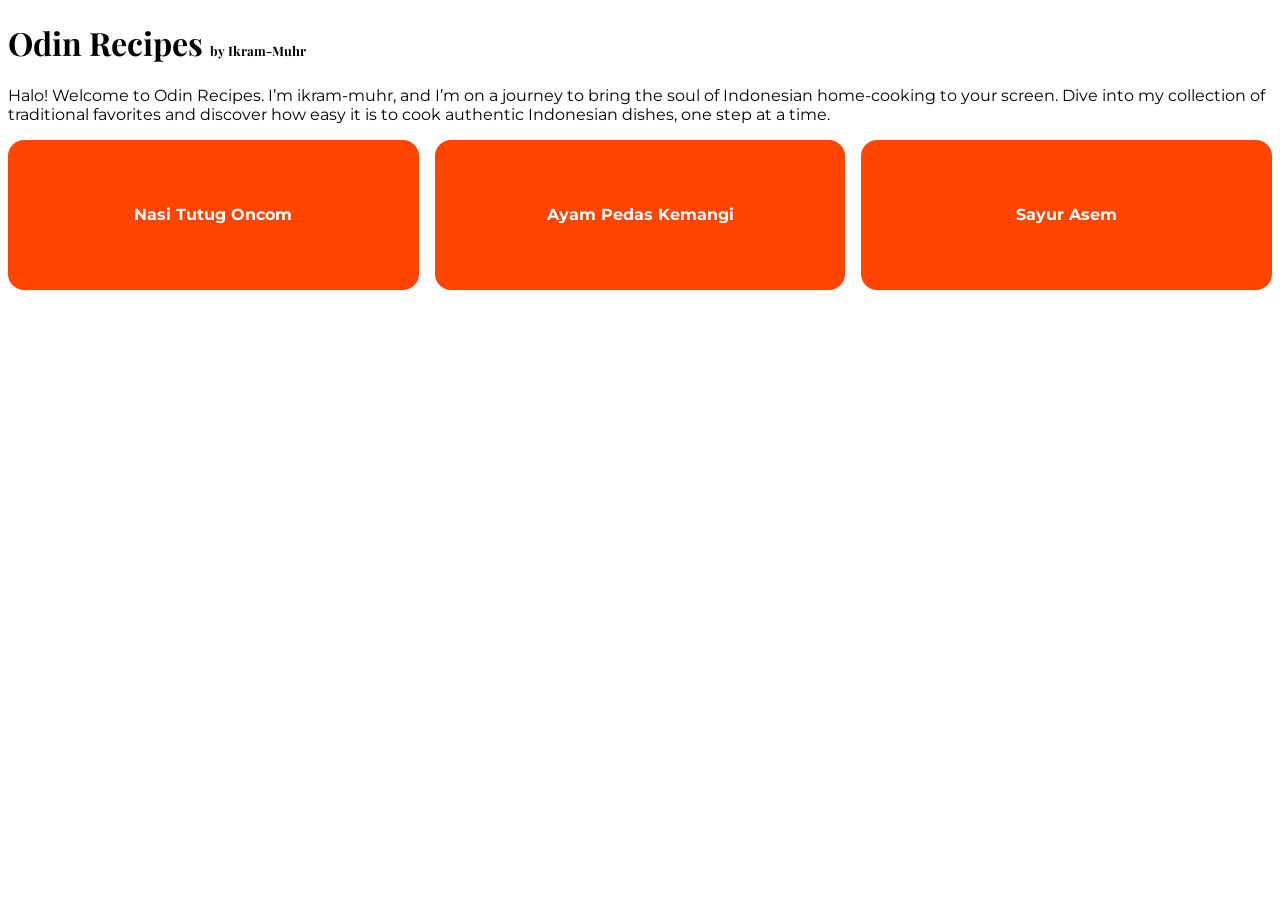
<file: 01-recipe-page/index.html>
<!doctype html>
<html lang="en">
  <head>
    <meta charset="UTF-8" />
    <meta name="viewport" content="width=device-width, initial-scale=1.0" />
    <title>Odin Recipe</title>
    <link rel="stylesheet" href="./css/global.css" />
    <link rel="stylesheet" href="./css/index.css" />
  </head>
  <body>
    <h1>Odin Recipes <span class="subscript">by Ikram-Muhr</span></h1>
    <p>
      Halo! Welcome to Odin Recipes. I’m ikram-muhr, and I’m on a journey to
      bring the soul of Indonesian home-cooking to your screen. Dive into my
      collection of traditional favorites and discover how easy it is to cook
      authentic Indonesian dishes, one step at a time.
    </p>
    <section class="recipes-container">
      <a href="./recipes/nasitutugoncon.html"
        ><div><p>Nasi Tutug Oncom</p></div></a
      >

      <a href="./recipes/ayampedaskemangi.html"
        ><div><p>Ayam Pedas Kemangi</p></div></a
      >

      <a href="./recipes/sayurasem.html"
        ><div><p>Sayur Asem</p></div></a
      >
    </section>
  </body>
</html>
</file>
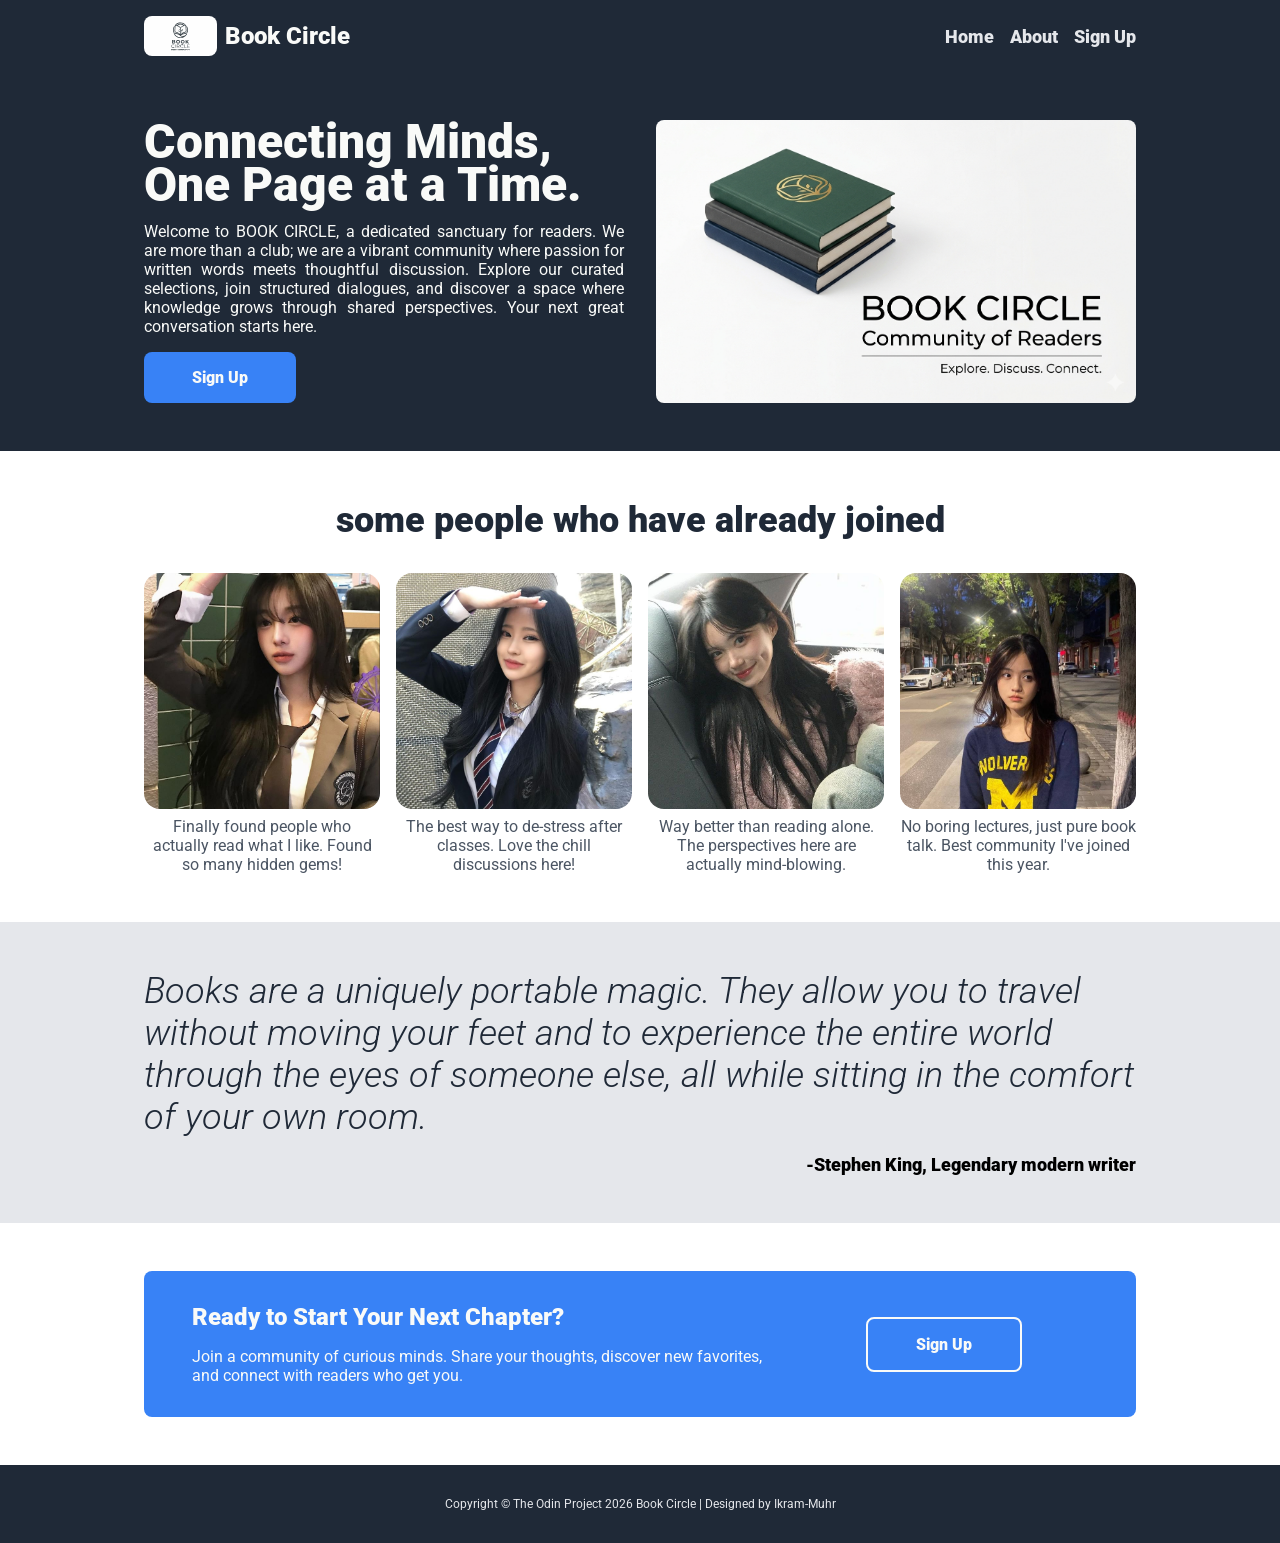
<file: 02-landing-page/index.html>
<!doctype html>
<html lang="en">
  <head>
    <meta charset="UTF-8" />
    <meta name="viewport" content="width=device-width, initial-scale=1.0" />
    <title>Book Circle</title>
    <link rel="stylesheet" href="./css/index.css" />
  </head>
  <body>
    <nav class="navbar">
      <section>
        <a href="#">
          <img
            class="logo"
            src="./assets/images/logo.svg"
            alt="Logo"
            height="40"
          />
          <p>Book Circle</p>
        </a>
        <ul>
          <li><a href="#">Home</a></li>
          <li><a href="#">About</a></li>
          <li><a href="#">Sign Up</a></li>
        </ul>
      </section>
    </nav>
    <main>
      <div class="hero-section">
        <section>
          <div>
            <p class="hero-main-text">Connecting Minds, One Page at a Time.</p>
            <p class="hero-description-text">
              Welcome to <span>BOOK CIRCLE</span>, a dedicated sanctuary for
              readers. We are more than a club; we are a vibrant community where
              passion for written words meets thoughtful discussion. Explore our
              curated selections, join structured dialogues, and discover a
              space where knowledge grows through shared perspectives. Your next
              great conversation starts here.
            </p>
            <a class="btn-sign-up" href="#">Sign Up</a>
          </div>
          <div>
            <img
              class="main-img"
              src="./assets/images/mainimage.png"
              alt="Main Image"
            />
          </div>
        </section>
      </div>
      <div class="information-section">
        <section>
          <p class="information-header-main-text">
            some people who have already joined
          </p>
          <div class="information-header-image-container">
            <div>
              <img
                src="./assets/images/person1.jpeg"
                alt="person1"
                height="100"
              />
              <p>
                Finally found people who actually read what I like. Found so
                many hidden gems!
              </p>
            </div>
            <div>
              <img
                src="./assets/images/person2.jpeg"
                alt="person2"
                height="100"
              />
              <p>
                The best way to de-stress after classes. Love the chill
                discussions here!
              </p>
            </div>
            <div>
              <img
                src="./assets/images/person3.jpeg"
                alt="person3"
                height="100"
              />
              <p>
                Way better than reading alone. The perspectives here are
                actually mind-blowing.
              </p>
            </div>
            <div>
              <img
                src="./assets/images/person4.jpeg"
                alt="person4"
                height="100"
              />
              <p>
                No boring lectures, just pure book talk. Best community I've
                joined this year.
              </p>
            </div>
          </div>
        </section>
      </div>
      <div class="quote-section">
        <section>
          <blockquote class="quote-text">
            Books are a uniquely portable magic. They allow you to travel
            without moving your feet and to experience the entire world through
            the eyes of someone else, all while sitting in the comfort of your
            own room.
          </blockquote>
          <p class="quote-author">-Stephen King, Legendary modern writer</p>
        </section>
      </div>
      <div class="calltoaction-section">
        <section>
          <div>
            <p>Ready to Start Your Next Chapter?</p>
            <p>
              Join a community of curious minds. Share your thoughts, discover
              new favorites, and connect with readers who get you.
            </p>
          </div>
          <div>
            <a class="btn-sign-up" href="#">Sign Up</a>
          </div>
        </section>
      </div>
    </main>
    <footer>
      <p>
        Copyright &copy; The Odin Project 2026 Book Circle | Designed by
        Ikram-Muhr
      </p>
    </footer>
  </body>
</html>
</file>
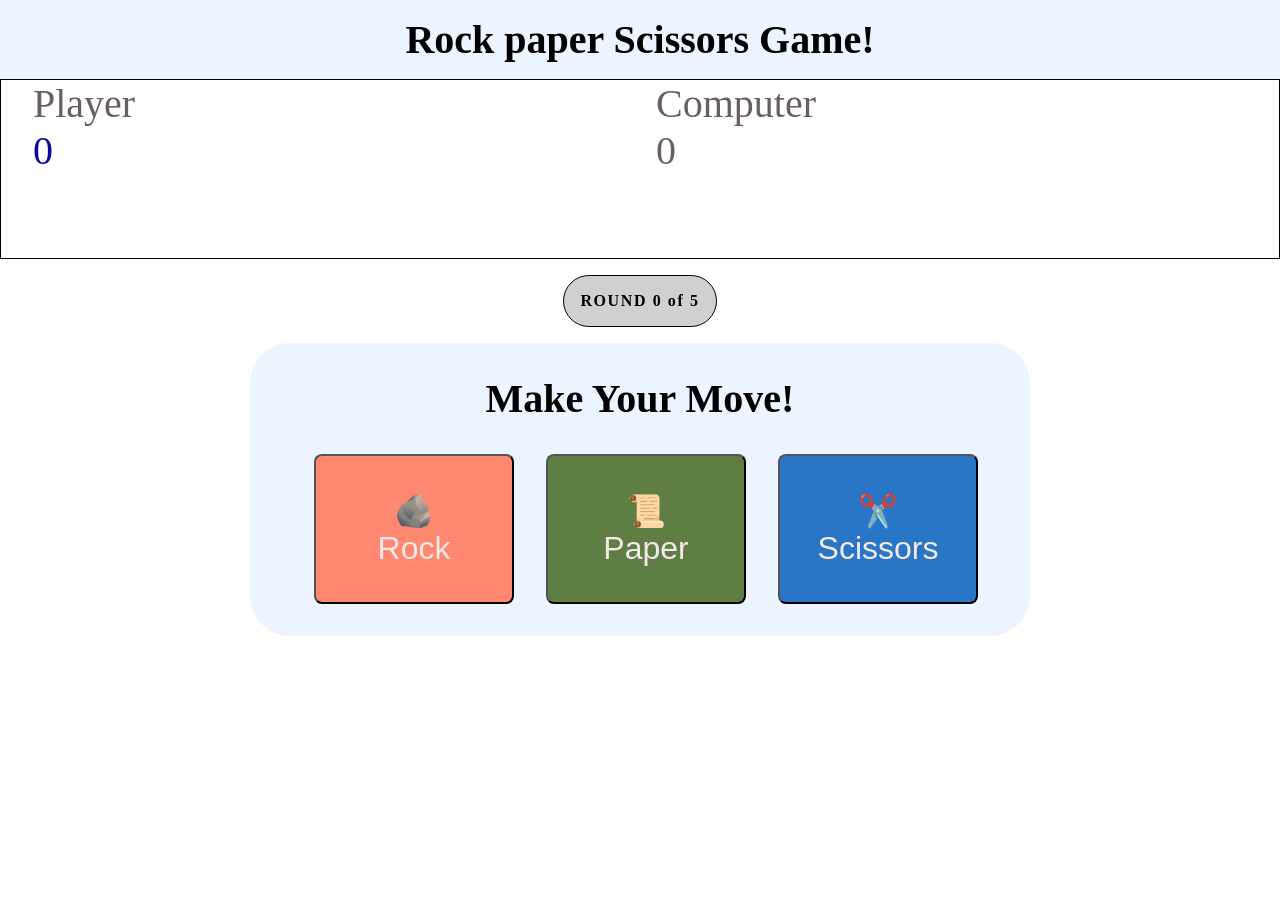
<file: 03-rock-paper-scissors/index.html>
<!doctype html>
<html lang="en">
  <head>
    <meta charset="UTF-8" />
    <meta name="viewport" content="width=device-width, initial-scale=1.0" />
    <title>Rock Paper Scissors</title>
    <link rel="stylesheet" href="style.css" />
  </head>
  <body>
    <header>
      <h1 class="text-center">Rock paper Scissors Game!</h1>
    </header>

    <section class="container-score">
      <div class="human-score-container">
        <p>Player</p>
        <p class="human-score">0</p>
      </div>
      <div class="computer-score-container">
        <p>Computer</p>
        <p class="computer-score">0</p>
      </div>
    </section>
    <main>
      <div class="round-board text-center">
        ROUND <span class="current-round">0</span> of
        <span class="max-rounds">5</span>
      </div>
      <section class="human-side-section">
        <h2 class="large-billboard-text text-center">Make Your Move!</h2>
        <div class="container-btn">
          <button id="rock" class="btn-rock btn-rps">
            <div>🪨</div>
            <span>Rock</span>
          </button>
          <button id="paper" class="btn-paper btn-rps">
            <div>📜</div>
            <span>Paper</span>
          </button>
          <button id="scissors" class="btn-scissors btn-rps">
            <div>✂️</div>
            <span>Scissors</span>
          </button>
        </div>
      </section>
    </main>
    <script src="index.js"></script>
  </body>
</html>
</file>
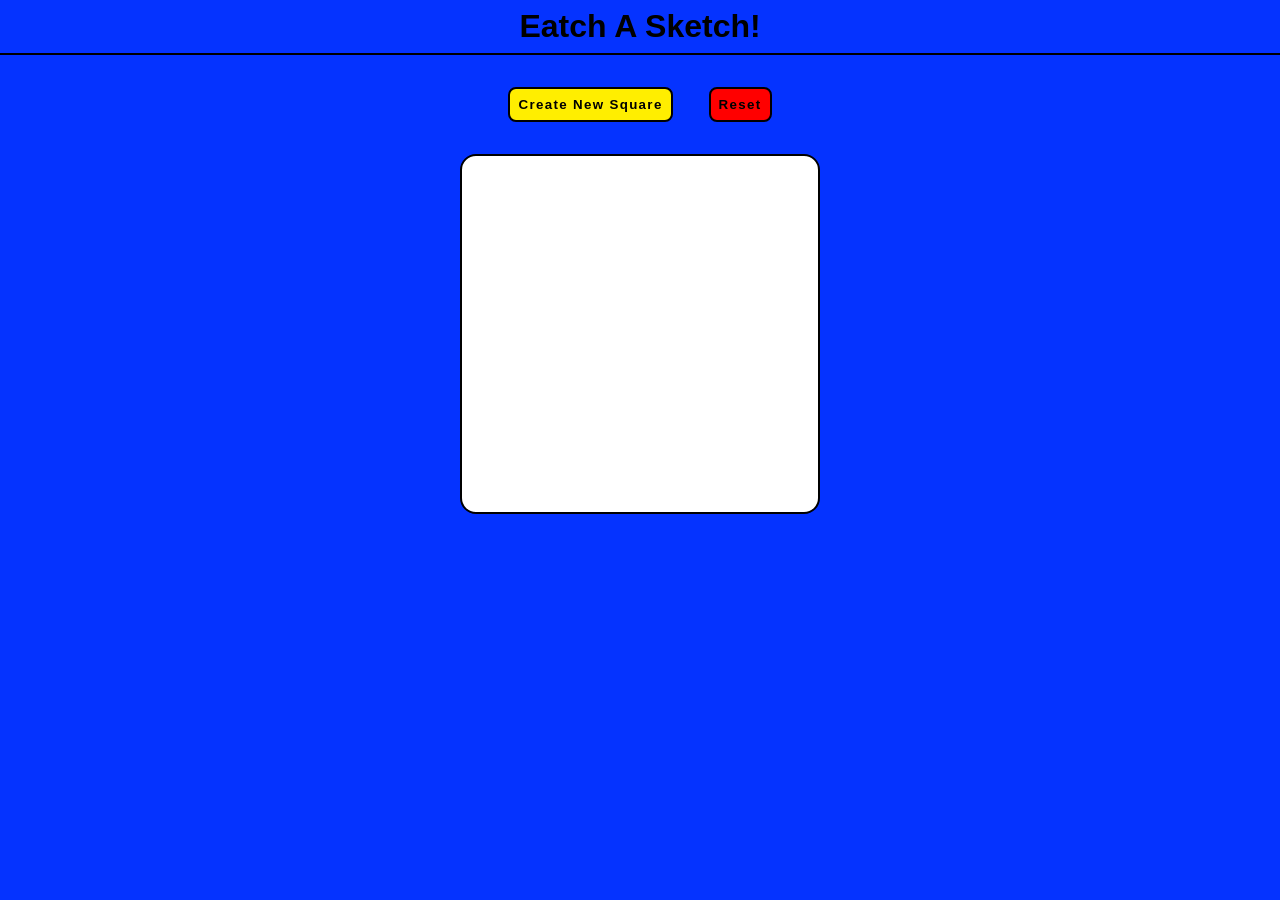
<file: 04-etch-a-sketch/index.html>
<!doctype html>
<html lang="en">
  <head>
    <meta charset="UTF-8" />
    <meta name="viewport" content="width=device-width, initial-scale=1.0" />
    <title>Etch a sketch game</title>
    <script src="./index.js" defer></script>
    <link rel="stylesheet" href="style.css" />
  </head>
  <body>
    <h1 class="text-center">Eatch A Sketch!</h1>
    <div class="container-btn text-center">
      <button class="assignNumberOfSquareBtn">Create New Square</button>
      <button class="resetBtn">Reset</button>
    </div>
    <div class="container"></div>
  </body>
</html>
</file>
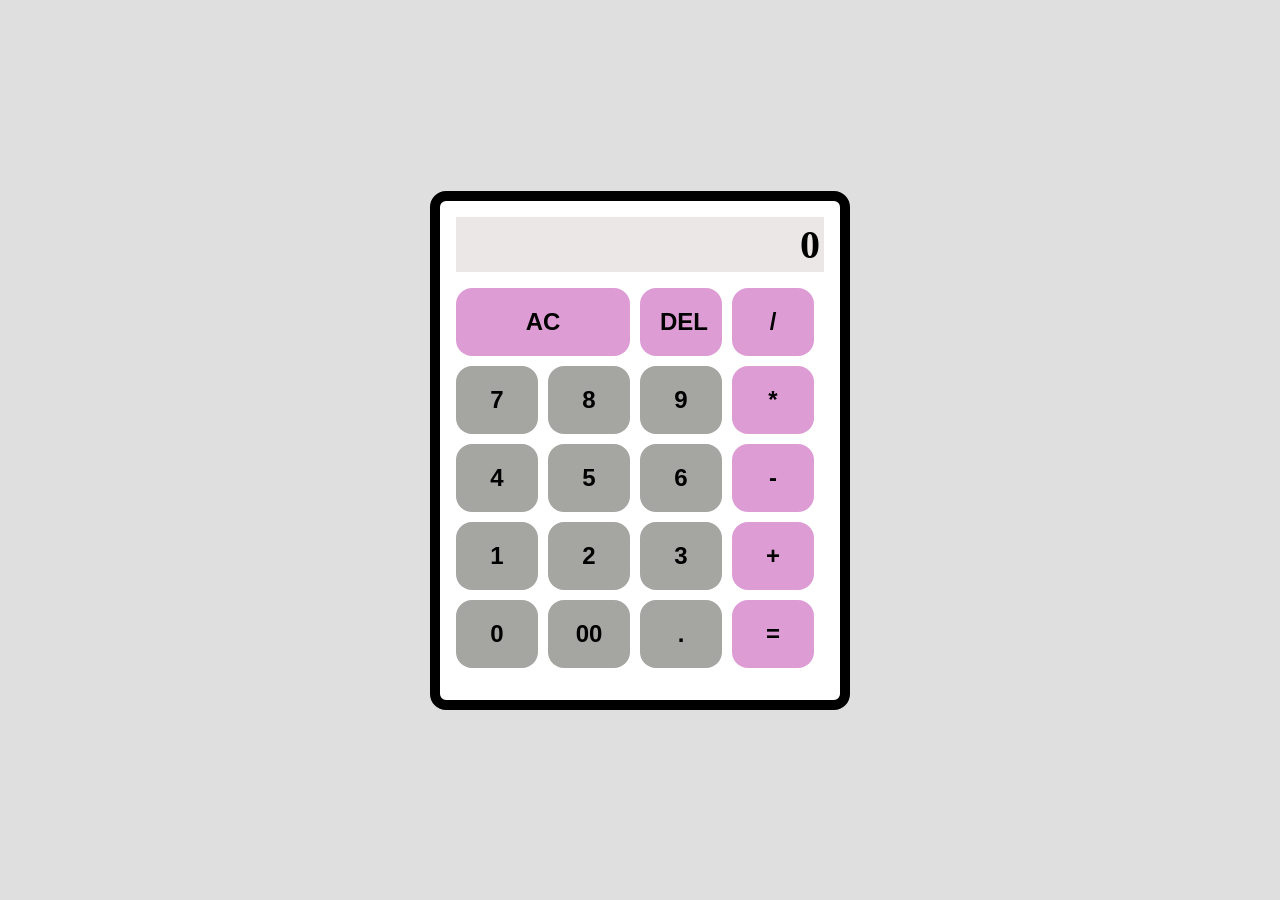
<file: 05-calculator/index.html>
<!doctype html>
<html lang="en">
  <head>
    <meta charset="UTF-8" />
    <meta name="viewport" content="width=device-width, initial-scale=1.0" />
    <title>Calculator</title>
    <script src="./main.js" defer></script>
    <link rel="stylesheet" href="style.css" />
  </head>
  <body>
    <div id="calculator-container">
      <p id="displayText">0</p>
      <div id="button-container">
        <button class="button button-not-digits" id="ac">AC</button>
        <button class="button button-not-digits" id="delete">DEL</button>
        <button class="button operator button-not-digits" value="/">/</button>

        <button class="button digits">7</button>
        <button class="button digits">8</button>
        <button class="button digits">9</button>
        <button class="button operator button-not-digits" value="*">*</button>

        <button class="button digits">4</button>
        <button class="button digits">5</button>
        <button class="button digits">6</button>
        <button class="button operator button-not-digits" value="-">-</button>

        <button class="button digits">1</button>
        <button class="button digits">2</button>
        <button class="button digits">3</button>
        <button class="button operator button-not-digits" value="+">+</button>

        <button class="button digits">0</button>
        <button class="button digits">00</button>
        <button class="button" id="decimal">.</button>
        <button class="button button-not-digits" id="equals">=</button>
      </div>
    </div>
  </body>
</html>
</file>
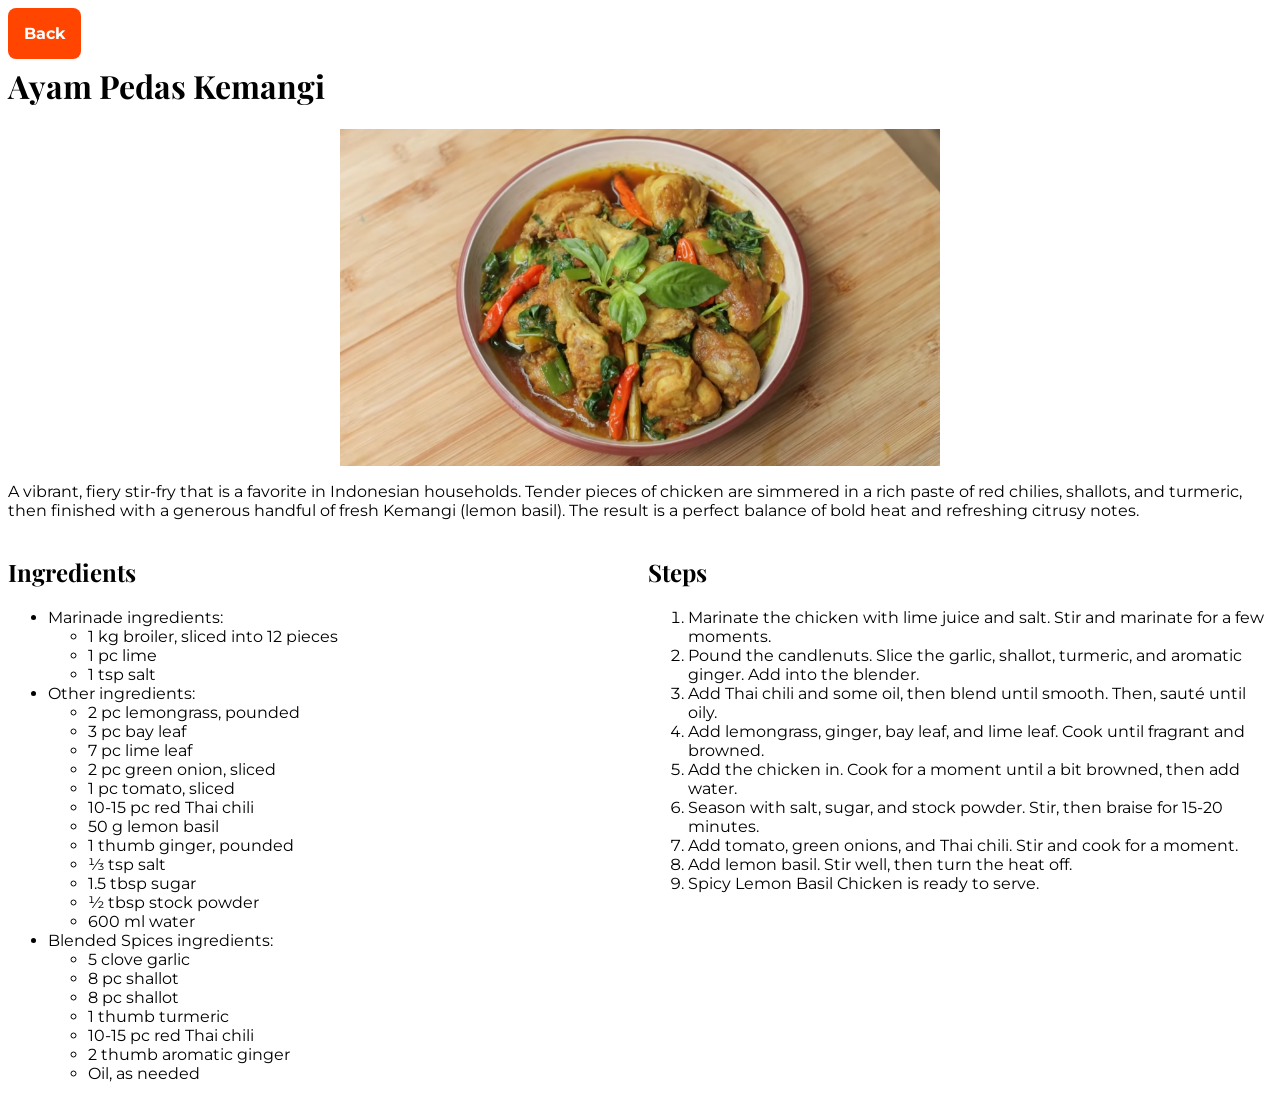
<file: 01-recipe-page/recipes/ayampedaskemangi.html>
<!doctype html>
<html lang="en">
  <head>
    <meta charset="UTF-8" />
    <meta name="viewport" content="width=device-width, initial-scale=1.0" />
    <title>Odin Recipe | Ayam Pedas Kemangi</title>
    <link rel="stylesheet" href="../css/global.css" />
    <link rel="stylesheet" href="../css/recipes.css" />
  </head>
  <body>
    <a class="btn-back" href="../index.html">Back</a>
    <h1>Ayam Pedas Kemangi</h1>
    <section>
      <img
        class="food-img"
        src="../assets/images/ayampedaskemangi.png"
        alt="Ayam Pedas Kemangi"
        height="310"
      />
      <p>
        A vibrant, fiery stir-fry that is a favorite in Indonesian households.
        Tender pieces of chicken are simmered in a rich paste of red chilies,
        shallots, and turmeric, then finished with a generous handful of fresh
        Kemangi (lemon basil). The result is a perfect balance of bold heat and
        refreshing citrusy notes.
      </p>
    </section>

    <section class="ingridiients-steps-container">
      <div>
        <h2>Ingredients</h2>
        <ul>
          <li>
            Marinade ingredients:
            <ul>
              <li>1 kg broiler, sliced into 12 pieces</li>
              <li>1 pc lime</li>
              <li>1 tsp salt</li>
            </ul>
          </li>
          <li>
            Other ingredients:
            <ul>
              <li>2 pc lemongrass, pounded</li>
              <li>3 pc bay leaf</li>
              <li>7 pc lime leaf</li>
              <li>2 pc green onion, sliced</li>
              <li>1 pc tomato, sliced</li>
              <li>10-15 pc red Thai chili</li>
              <li>50 g lemon basil</li>
              <li>1 thumb ginger, pounded</li>
              <li>⅓ tsp salt</li>
              <li>1.5 tbsp sugar</li>
              <li>½ tbsp stock powder</li>
              <li>600 ml water</li>
            </ul>
          </li>
          <li>
            Blended Spices ingredients:
            <ul>
              <li>5 clove garlic</li>
              <li>8 pc shallot</li>
              <li>8 pc shallot</li>
              <li>1 thumb turmeric</li>
              <li>10-15 pc red Thai chili</li>
              <li>2 thumb aromatic ginger</li>
              <li>Oil, as needed</li>
            </ul>
          </li>
        </ul>
      </div>

      <div>
        <h2>Steps</h2>
        <ol>
          <li>
            Marinate the chicken with lime juice and salt. Stir and marinate for
            a few moments.
          </li>
          <li>
            Pound the candlenuts. Slice the garlic, shallot, turmeric, and
            aromatic ginger. Add into the blender.
          </li>
          <li>
            Add Thai chili and some oil, then blend until smooth. Then, sauté
            until oily.
          </li>
          <li>
            Add lemongrass, ginger, bay leaf, and lime leaf. Cook until fragrant
            and browned.
          </li>
          <li>
            Add the chicken in. Cook for a moment until a bit browned, then add
            water.
          </li>
          <li>
            Season with salt, sugar, and stock powder. Stir, then braise for
            15-20 minutes.
          </li>
          <li>
            Add tomato, green onions, and Thai chili. Stir and cook for a
            moment.
          </li>
          <li>Add lemon basil. Stir well, then turn the heat off.</li>
          <li>Spicy Lemon Basil Chicken is ready to serve.</li>
        </ol>
      </div>
    </section>
  </body>
</html>
</file>
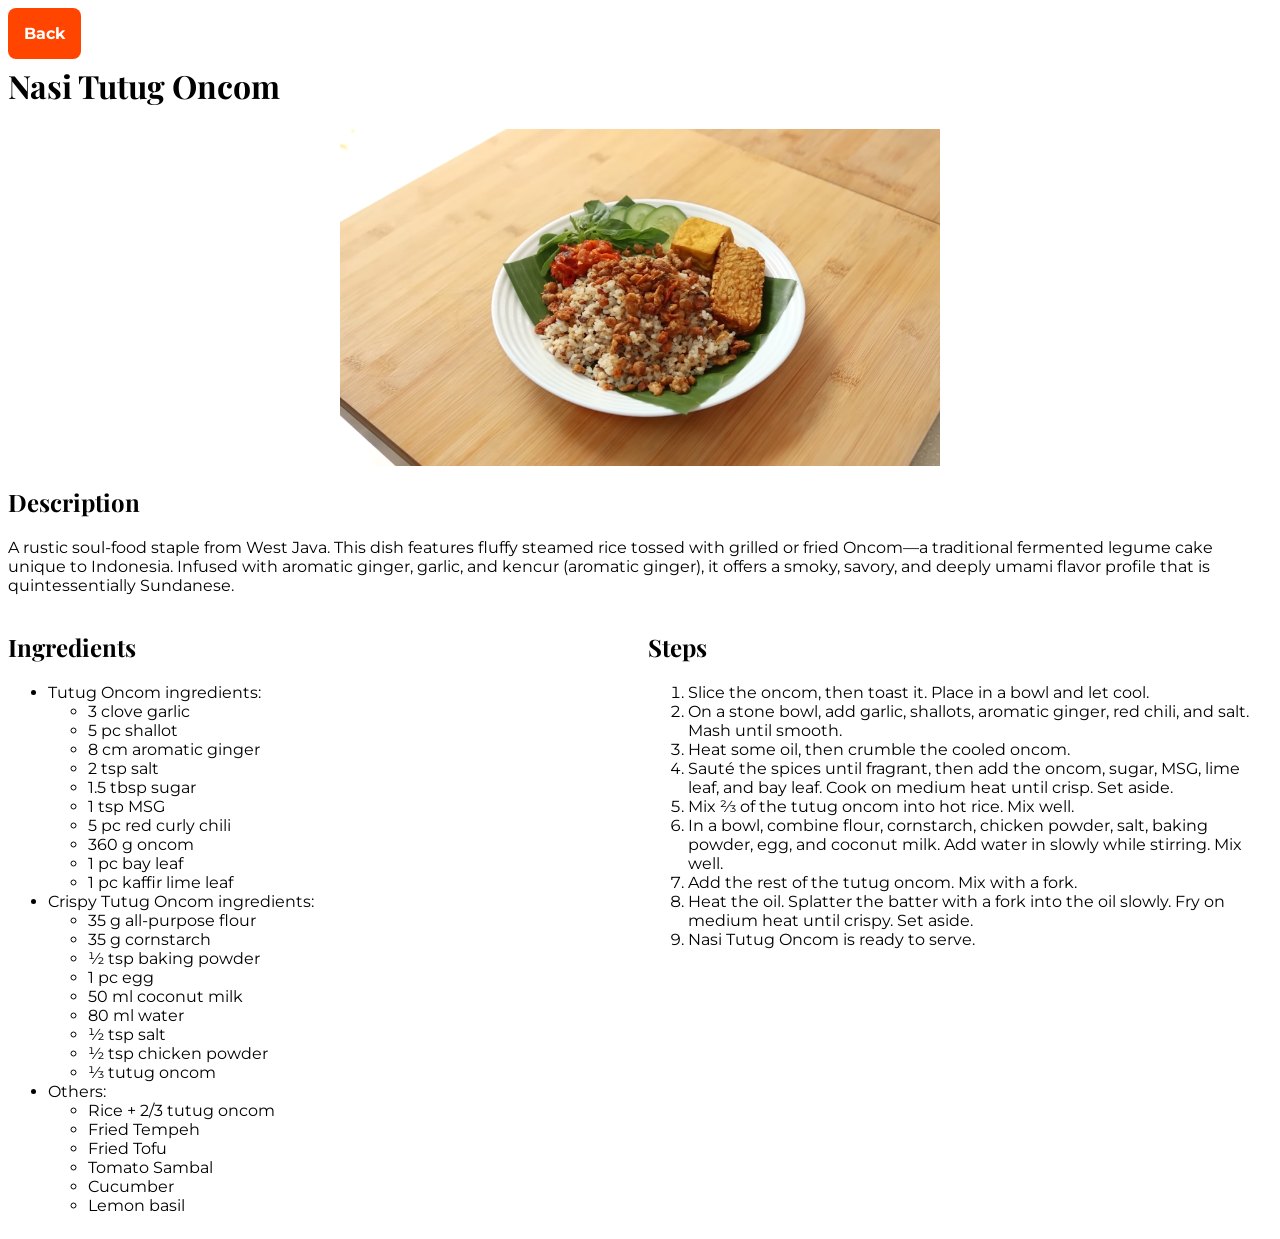
<file: 01-recipe-page/recipes/nasitutugoncon.html>
<!doctype html>
<html lang="en">
  <head>
    <meta charset="UTF-8" />
    <meta name="viewport" content="width=device-width, initial-scale=1.0" />
    <title>Odin Recipe | Nasi Tutug Oncom</title>
    <link rel="stylesheet" href="../css/global.css" />
    <link rel="stylesheet" href="../css/recipes.css" />
  </head>
  <body>
    <a class="btn-back" href="../index.html">Back</a>
    <h1>Nasi Tutug Oncom</h1>
    <section>
      <img
        class="food-img"
        src="../assets/images/nasitutugoncom.png"
        alt="Nasi Tutug Oncom"
        height="310"
      />
      <div>
        <h2>Description</h2>
        <p>
          A rustic soul-food staple from West Java. This dish features fluffy
          steamed rice tossed with grilled or fried Oncom—a traditional
          fermented legume cake unique to Indonesia. Infused with aromatic
          ginger, garlic, and kencur (aromatic ginger), it offers a smoky,
          savory, and deeply umami flavor profile that is quintessentially
          Sundanese.
        </p>
      </div>
    </section>

    <section class="ingridiients-steps-container">
      <div>
        <h2>Ingredients</h2>
        <ul>
          <li>
            Tutug Oncom ingredients:
            <ul>
              <li>3 clove garlic</li>
              <li>5 pc shallot</li>
              <li>8 cm aromatic ginger</li>
              <li>2 tsp salt</li>
              <li>1.5 tbsp sugar</li>
              <li>1 tsp MSG</li>
              <li>5 pc red curly chili</li>
              <li>360 g oncom</li>
              <li>1 pc bay leaf</li>
              <li>1 pc kaffir lime leaf</li>
            </ul>
          </li>
          <li>
            Crispy Tutug Oncom ingredients:
            <ul>
              <li>35 g all-purpose flour</li>
              <li>35 g cornstarch</li>
              <li>½ tsp baking powder</li>
              <li>1 pc egg</li>
              <li>50 ml coconut milk</li>
              <li>80 ml water</li>
              <li>½ tsp salt</li>
              <li>½ tsp chicken powder</li>
              <li>⅓ tutug oncom</li>
            </ul>
          </li>
          <li>
            Others:
            <ul>
              <li>Rice + 2/3 tutug oncom</li>
              <li>Fried Tempeh</li>
              <li>Fried Tofu</li>
              <li>Tomato Sambal</li>
              <li>Cucumber</li>
              <li>Lemon basil</li>
            </ul>
          </li>
        </ul>
      </div>

      <div>
        <h2>Steps</h2>
        <ol>
          <li>Slice the oncom, then toast it. Place in a bowl and let cool.</li>
          <li>
            On a stone bowl, add garlic, shallots, aromatic ginger, red chili,
            and salt. Mash until smooth.
          </li>
          <li>Heat some oil, then crumble the cooled oncom.</li>
          <li>
            Sauté the spices until fragrant, then add the oncom, sugar, MSG,
            lime leaf, and bay leaf. Cook on medium heat until crisp. Set aside.
          </li>
          <li>Mix ⅔ of the tutug oncom into hot rice. Mix well.</li>
          <li>
            In a bowl, combine flour, cornstarch, chicken powder, salt, baking
            powder, egg, and coconut milk. Add water in slowly while stirring.
            Mix well.
          </li>
          <li>Add the rest of the tutug oncom. Mix with a fork.</li>
          <li>
            Heat the oil. Splatter the batter with a fork into the oil slowly.
            Fry on medium heat until crispy. Set aside.
          </li>
          <li>Nasi Tutug Oncom is ready to serve.</li>
        </ol>
      </div>
    </section>
  </body>
</html>
</file>
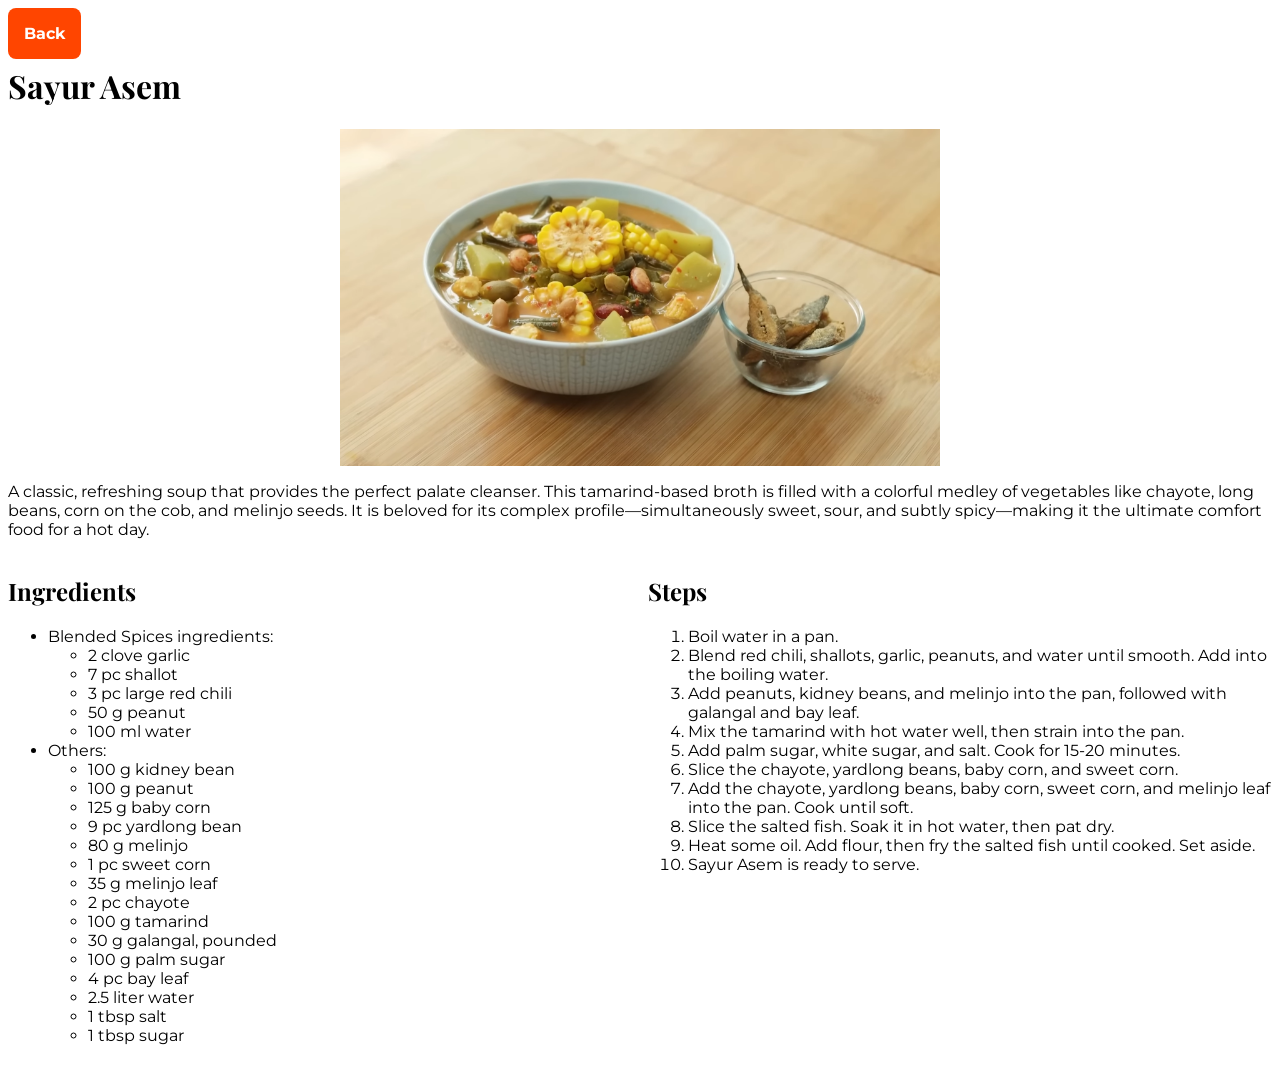
<file: 01-recipe-page/recipes/sayurasem.html>
<!doctype html>
<html lang="en">
  <head>
    <meta charset="UTF-8" />
    <meta name="viewport" content="width=device-width, initial-scale=1.0" />
    <title>Odin Recipe | Sayur Asem</title>
    <link rel="stylesheet" href="../css/global.css" />
    <link rel="stylesheet" href="../css/recipes.css" />
  </head>
  <body>
    <a class="btn-back" href="../index.html">Back</a>
    <h1>Sayur Asem</h1>
    <section>
      <img
        class="food-img"
        src="../assets/images/sayurasem.png"
        alt="Sayur Asem"
        height="310"
      />
      <p>
        A classic, refreshing soup that provides the perfect palate cleanser.
        This tamarind-based broth is filled with a colorful medley of vegetables
        like chayote, long beans, corn on the cob, and melinjo seeds. It is
        beloved for its complex profile—simultaneously sweet, sour, and subtly
        spicy—making it the ultimate comfort food for a hot day.
      </p>
    </section>

    <section class="ingridiients-steps-container">
      <div>
        <h2>Ingredients</h2>
        <ul>
          <li>
            Blended Spices ingredients:
            <ul>
              <li>2 clove garlic</li>
              <li>7 pc shallot</li>
              <li>3 pc large red chili</li>
              <li>50 g peanut</li>
              <li>100 ml water</li>
            </ul>
          </li>
          <li>
            Others:
            <ul>
              <li>100 g kidney bean</li>
              <li>100 g peanut</li>
              <li>125 g baby corn</li>
              <li>9 pc yardlong bean</li>
              <li>80 g melinjo</li>
              <li>1 pc sweet corn</li>
              <li>35 g melinjo leaf</li>
              <li>2 pc chayote</li>
              <li>100 g tamarind</li>
              <li>30 g galangal, pounded</li>
              <li>100 g palm sugar</li>
              <li>4 pc bay leaf</li>
              <li>2.5 liter water</li>
              <li>1 tbsp salt</li>
              <li>1 tbsp sugar</li>
            </ul>
          </li>
        </ul>
      </div>

      <div>
        <h2>Steps</h2>
        <ol>
          <li>Boil water in a pan.</li>
          <li>
            Blend red chili, shallots, garlic, peanuts, and water until smooth.
            Add into the boiling water.
          </li>
          <li>
            Add peanuts, kidney beans, and melinjo into the pan, followed with
            galangal and bay leaf.
          </li>
          <li>
            Mix the tamarind with hot water well, then strain into the pan.
          </li>
          <li>
            Add palm sugar, white sugar, and salt. Cook for 15-20 minutes.
          </li>
          <li>Slice the chayote, yardlong beans, baby corn, and sweet corn.</li>
          <li>
            Add the chayote, yardlong beans, baby corn, sweet corn, and melinjo
            leaf into the pan. Cook until soft.
          </li>
          <li>Slice the salted fish. Soak it in hot water, then pat dry.</li>
          <li>
            Heat some oil. Add flour, then fry the salted fish until cooked. Set
            aside.
          </li>
          <li>Sayur Asem is ready to serve.</li>
        </ol>
      </div>
    </section>
  </body>
</html>
</file>
<file: 01-recipe-page/css/global.css>
@import url('https://fonts.googleapis.com/css2?family=Montserrat:ital,wght@0,100..900;1,100..900&family=Playfair+Display:ital,wght@0,400..900;1,400..900&display=swap');

html {
    font-family: montserrat, serif;
}

h1, h2, h3, h4, h5, h6 {
    font-family: "Playfair Display", montserrat, serif;
}
</file>
<file: 01-recipe-page/css/index.css>
.recipes-container   {
  display: flex;
  gap: 1rem;
  justify-content: space-between;
}

a:has(div) {
  text-decoration: none;
  color: #ffffff;
  flex: 1;
}

a div {
  background-color: #ff4500;
  border-radius: 1rem;
  min-height: 150px;
  display: flex;
  align-items: center;
  justify-content: center;
  font-weight: bold;
}

a div:hover {
  background-color: #960000;
}

.subscript {
  font-size: small;
}

@media (max-width: 600px) {
  section {
    flex-direction: column;
  }
}
</file>
<file: 02-landing-page/css/index.css>
@import url("https://fonts.googleapis.com/css2?family=Roboto:ital,wght@0,100..900;1,100..900&display=swap");

* {
  box-sizing: border-box;
  margin: 0;
  padding: 0;
}

img {
  display: block;
  max-width: 100%;
}

html {
  font-family: "Roboto", sans-serif;
}

/* Navigation Bar */
.navbar {
  background-color: #1f2937;
  padding: 1rem;
  position: sticky;
  top: 0;
  z-index: 100;
}

.navbar section {
  display: flex;
  justify-content: space-between;
  align-items: center;
  max-width: 992px;
  margin-inline: auto;
}

.navbar section ul {
  display: flex;
  gap: 1rem;
}

.navbar section ul li {
  list-style: none;
}

.navbar section a p {
  font-size: 24px;
  color: #f9faf8;
}

.navbar section a {
  display: flex;
  align-items: center;
  gap: 0.5rem;
  text-decoration: none;
  font-size: 18px;
  color: #e5e7eb;
  font-weight: 900;
}

.navbar section a:hover {
  opacity: 0.8;
}

.logo {
  border-radius: 0.5rem;
}

main {
  display: flex;
  flex-direction: column;
}

/* Hero Section */
.hero-section {
  background-color: #1f2937;
  padding-block: 3rem;
  flex: 1;
}

.hero-section section {
  display: flex;
  justify-content: space-between;
  gap: 2rem;
  max-width: 992px;
  margin-inline: auto;
  color: #f9faf8;
}

.hero-section section > * {
  flex: 1;
}

.hero-section section div:last-child {
  display: flex;
  justify-content: center;
  align-items: center;
}

.hero-main-text {
  font-size: 48px;
  font-weight: 900;
  line-height: 0.9;
  margin-block-end: 1rem;
}

.hero-description-text {
  text-align: justify;
  margin-block-end: 1rem;
}

.btn-sign-up {
  background-color: #3882f6;
  padding: 1rem 3rem;
  border-radius: 0.5rem;
  font-weight: 900;
  cursor: pointer;
  display: inline-block;
  text-decoration: none;
  color: inherit;
}

.btn-sign-up:hover {
  opacity: 0.8;
}

.main-img {
  width: auto;
  height: 100%;
  border-radius: 0.5rem;
  display: block;
  aspect-ratio: 16 / 9;
  object-fit: cover;
  object-position: right;
}

/* Information Section */
.information-section {
  padding-block: 3rem;
  flex: 1;
}

.information-section section {
  max-width: 992px;
  margin-inline: auto;
}

.information-header-main-text {
  font-size: 36px;
  font-weight: 900;
  color: #1f2937;
  text-align: center;
}

.information-header-image-container {
  width: 100%;
  display: flex;
  justify-content: center;
  gap: 1rem;
  margin-top: 2rem;
}

.information-header-image-container div {
  width: 100%;
}

.information-header-image-container div img {
  width: 100%;
  height: auto;
  aspect-ratio: 1 / 1;
  object-fit: cover;
  border-radius: 1rem;
}

.information-header-image-container div p {
  margin-top: 0.5rem;
  text-align: center;
  color: #4b5563;
}

/* Quote Section */
.quote-section {
  background-color: #e5e7eb;
  padding-block: 3rem;
}

.quote-section section {
  max-width: 992px;
  margin-inline: auto;
}

.quote-text {
  font-size: 36px;
  font-weight: 300;
  color: #1f2937;
  font-style: italic;
}

.quote-author {
  margin-top: 1rem;
  text-align: right;
  font-size: 18px;
  font-weight: 900;
}

/* Call to Action Section */
.calltoaction-section {
  padding-block: 3rem;
}

.calltoaction-section section {
  max-width: 992px;
  margin-inline: auto;
  display: flex;
  justify-content: space-between;
  gap: 2rem;
  background-color: #3882f6;
  border-radius: 0.5rem;
  padding: 2rem 3rem;
  color: #f9faf8;
}

.calltoaction-section section div p:first-child {
  font-size: 24px;
  font-weight: 900;
  margin-block-end: 1rem;
}

.calltoaction-section section div:first-child {
  flex: 2;
}

.calltoaction-section section div:last-child {
  flex: 1;
  display: flex;
  justify-content: center;
  align-items: center;
}

.calltoaction-section .btn-sign-up {
  border: 2px solid #f9faf8;
}

/* Footer */
footer {
  background-color: #1f2937;
  padding: 2rem;
  color: #e5e7eb;
  text-align: center;
}

footer p {
  font-size: 12px;
}

/* Media Query */
@media (max-width: 996px) {
  footer section,
  main > * section {
    padding-inline: 1rem;
  }

  .hero-main-text {
    font-size: 36px;
  }

  .information-header-main-text {
    font-size: 32px;
  }

  .quote-text {
    font-size: 28px;
  }
}

@media (max-width: 488px) {
  .navbar section a p {
    display: none;
  }

  .hero-section section {
    flex-direction: column-reverse;
  }

  .hero-main-text {
    line-height: 1.2;
    font-size: 28px;
  }

  .information-header-image-container {
    justify-content: flex-start;
    flex-wrap: wrap;
  }

  .information-header-image-container > div {
    flex: 1 0 calc((100% - 1rem) / 2);
  }

  .information-header-image-container > div {
    flex-shrink: 0;
    width: 200px;
    height: auto;
  }

  .quote-text {
    font-size: 24px;
  }

  .quote-author {
    font-size: 14px;
  }

  .calltoaction-section section {
    flex-direction: column;
    text-align: center;
  }
}
</file>
<file: 03-rock-paper-scissors/style.css>
* {
  box-sizing: border-box;
  margin: 0;
  padding: 0;
}

h1 {
  font-size: 2.5rem;
  padding-block: 1rem;
}

.text-center {
  text-align: center;
}

header,
.human-side-section {
  background-color: rgb(236 244 255);
}

.container-score {
  display: flex;
  gap: 2rem;
  min-height: 180px;
  border: 1px solid black;
  padding-inline: 2rem;
}

.container-score > * {
  flex: 1;
  font-size: 2.5rem;
  color: #695f5f;
}

.container-score .human-score {
  color: #0808a1;
}

.round-board {
  width: fit-content;
  margin: 1rem auto;
  padding: 1rem;
  border: 1px solid black;
  border-radius: 2rem;
  letter-spacing: 0.1rem;
  background-color: #41475141;
  font-weight: 900;
}

main {
  max-width: 980px;
  margin-inline: auto;
}

.human-side-section {
  max-width: 780px;
  margin-inline: auto;
  padding: 2rem 4rem;
  border-radius: 2.5rem;
}

.large-billboard-text {
  font-size: 2.5rem;
  margin-block-end: 2rem;
}

.container-btn {
  display: flex;
  gap: 2rem;
}

.container-btn > * {
  flex: 1;
  border-radius: 0.5rem;
  cursor: pointer;
  font-size: 2rem;
  min-width: 200px;
  min-height: 150px;
  color: hwb(0 91% 4%);
}

#rock {
  background-color: rgb(253 135 111);
}

#paper {
  background-color: rgb(94 126 68);
}

#scissors {
  background-color: rgb(41 118 199);
}

@media (max-width: 488px) {
  .container-btn {
    flex-direction: column;
  }
}
</file>
<file: 04-etch-a-sketch/style.css>
* {
  margin: 0;
  padding: 0;
  box-sizing: border-box;
}

.text-center {
  text-align: center;
}

html {
  background-color: rgb(5, 51, 255);
  font-family: Arial, Helvetica, sans-serif;
  height: 100vh;
}

body > * {
  margin-block-end: 2rem;
  
}

h1 {
    border-block-end: 2px solid black;
    padding-block: 0.5rem
}

.container-btn {
  font-size: 14px;
}

.container-btn > * {
  padding: 0.5rem;
  letter-spacing: 0.1em;
  cursor: pointer;
  border-radius: 0.5rem;
  margin-inline: 1rem;
  border: 2px solid black;
  font-weight: 900;
}

.container-btn > *:hover {
  opacity: 0.8;
}

.assignNumberOfSquareBtn {
    background-color: rgb(255, 238, 0);
}

.resetBtn {
    background-color: rgb(255, 0, 0);
}

.container {
  background-color: rgb(255, 255, 255);
  width: 360px;
  height: 360px;
  margin-inline: auto;
  display: flex;
  flex-direction: column;
  border: 2px solid black;
  border-radius: 1rem;
  overflow: hidden;
}

.row {
  flex: 1;
  display: flex;
}

.square {
  width: 100%;
}

.square:hover {
  background-color: rgb(245, 245, 220);
}
</file>
<file: 05-calculator/style.css>
* {
  margin: 0;
  padding: 0;
  box-sizing: border-box;
}

body {
  background-color: rgb(223, 223, 223);
  display: flex;
  justify-content: center;
  align-items: center;
  height: 100vh;
}

#calculator-container {
  background-color: rgb(255, 255, 255);
  max-width: 420px;
  border: 10px solid black;
  border-radius: 1rem;
  padding:1rem;
}

#displayText {
  padding: 4px;
  font-size: 2.5rem;
  font-weight: 900;
  text-align: end;
  background-color: rgb(236, 231, 231);
}

#button-container {
  display: flex;
  flex-wrap: wrap;
  gap: 10px;
  max-width: 100%;
  padding-block : 1rem
}

.button {
  background-color: rgb(165, 165, 161);
  flex: 0 0 calc(25% - 10px); 
  font-size: 1.5rem;
  padding: 20px;
  border: none;
  border-radius: 1rem;
  cursor: pointer;
  animation: button-press 0.1s ease;
  overflow: hidden;
  font-weight: 600;
}

.button#ac {
    flex: 0 0 calc(50% - 10px); /* 50% = 2 columns out of 4 columns */
}

.button:hover {
  background-color: rgb(146, 137, 137)
}

.button:active {
  transform: scale(0.95);
  background-color: rgb(99, 99, 99);
}

.button-not-digits{
  background-color: rgba(187, 48, 168, 0.479);
}

.button-not-digits:hover {
  background-color: rgba(187, 48, 168, 0.7);
}

.button-not-digits:active {
  background-color: rgba(163, 22, 144, 0.7);
}
</file>
<file: 01-recipe-page/css/recipes.css>
body {
  padding-top: 1rem;
}

.btn-back {
  background-color: #ff4500;
  padding: 1rem;
  border-radius: 0.5rem;
  color: #ffffff;
  text-decoration: none;
  font-weight: bold;
}

.btn-back:hover {
  background-color: #960000;
}

.food-img {
  width: 100%;
  height: auto;
  max-width: 600px;
  margin-inline: auto;
  display: block;
  aspect-ratio: 16 / 9;
  object-fit: cover;
}

@media (min-width: 600px) {
  .ingridiients-steps-container {
    display: flex;
    gap: 1rem;
  }
  .ingridiients-steps-container > * {
    flex: 1;
  }
}
</file>
